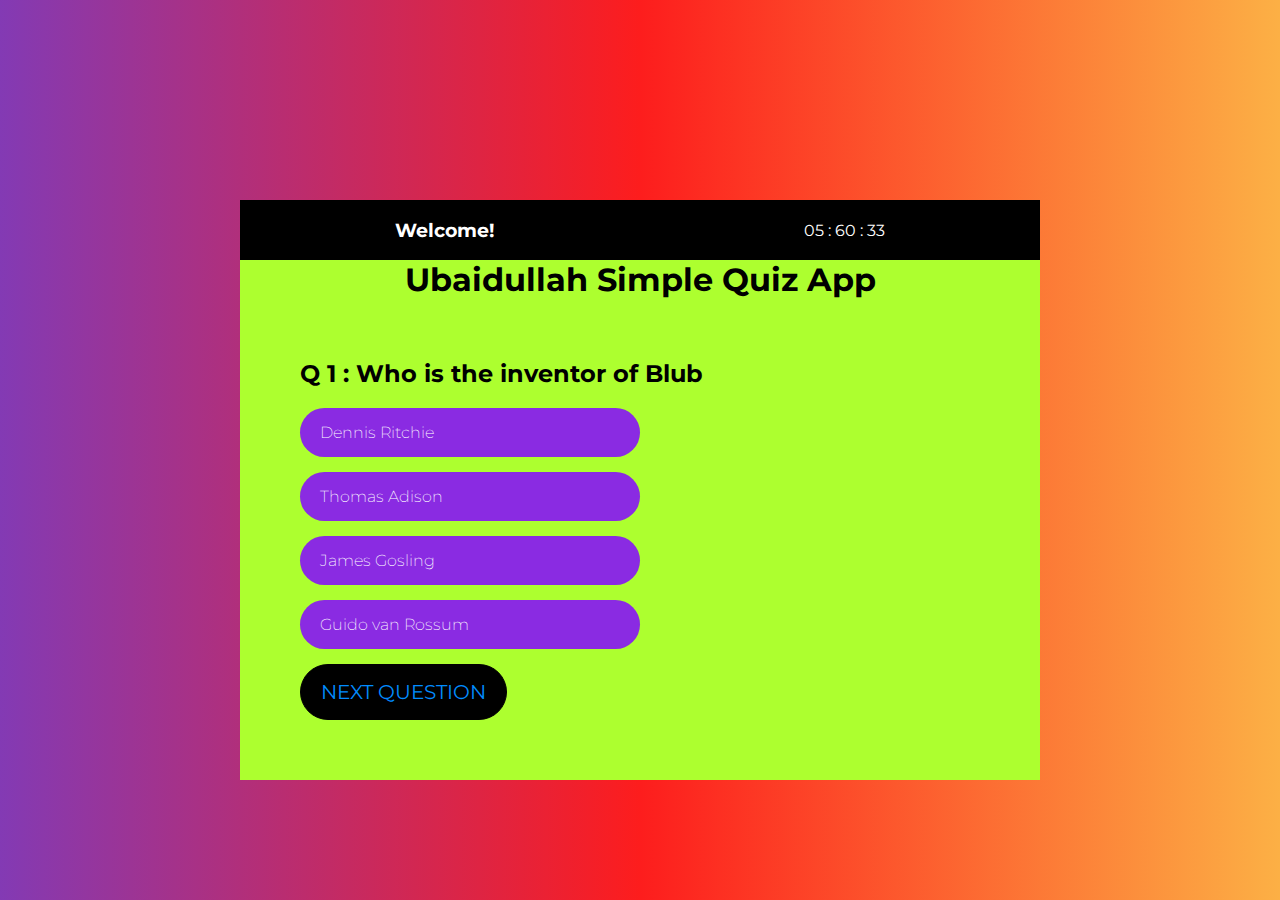
<file: index.html>
<!DOCTYPE html>
<html lang="en">
<head>
    <meta charset="UTF-8">
    <meta name="viewport" content="width=device-width, initial-scale=1.0">
    <title>Quiz App</title>
    <link rel="stylesheet" href="style.css">
    <link href="https://fonts.googleapis.com/css2?family=Montserrat&display=swap" rel="stylesheet">
</head>
<body>
    <div class="wrapper">
        
        <div class="quiz">
            
            <div class="quiz_header">
                <h3 class="namestyling">Welcome! <span id="userNameId" name="name"></span></h3>
                <span class="timer" id="counter" onclick="">00:00:00</span>
                

            </div>
            <h1 style="text-align: center;">Ubaidullah Simple Quiz App</h1>
            <div class="quiz_body">
               <div id="questions">
                <!-- <h1> what is your name</h1>
                <ul class="ul">
                    <li class="li">Ubaidullah</li>
                    <li class="li">Usama</li>
                    <li class="li">Fahad</li>
                    <li class="li">Zarrar</li>
                </ul> -->
               </div>
                <button class="nextques" onclick="next()">NEXT QUESTION</button>
                
            </div>
            
        </div>
    </div>
    
</body>
<script src="app2.js"></script>
<script src="app1.js"></script>
</html>
</file>
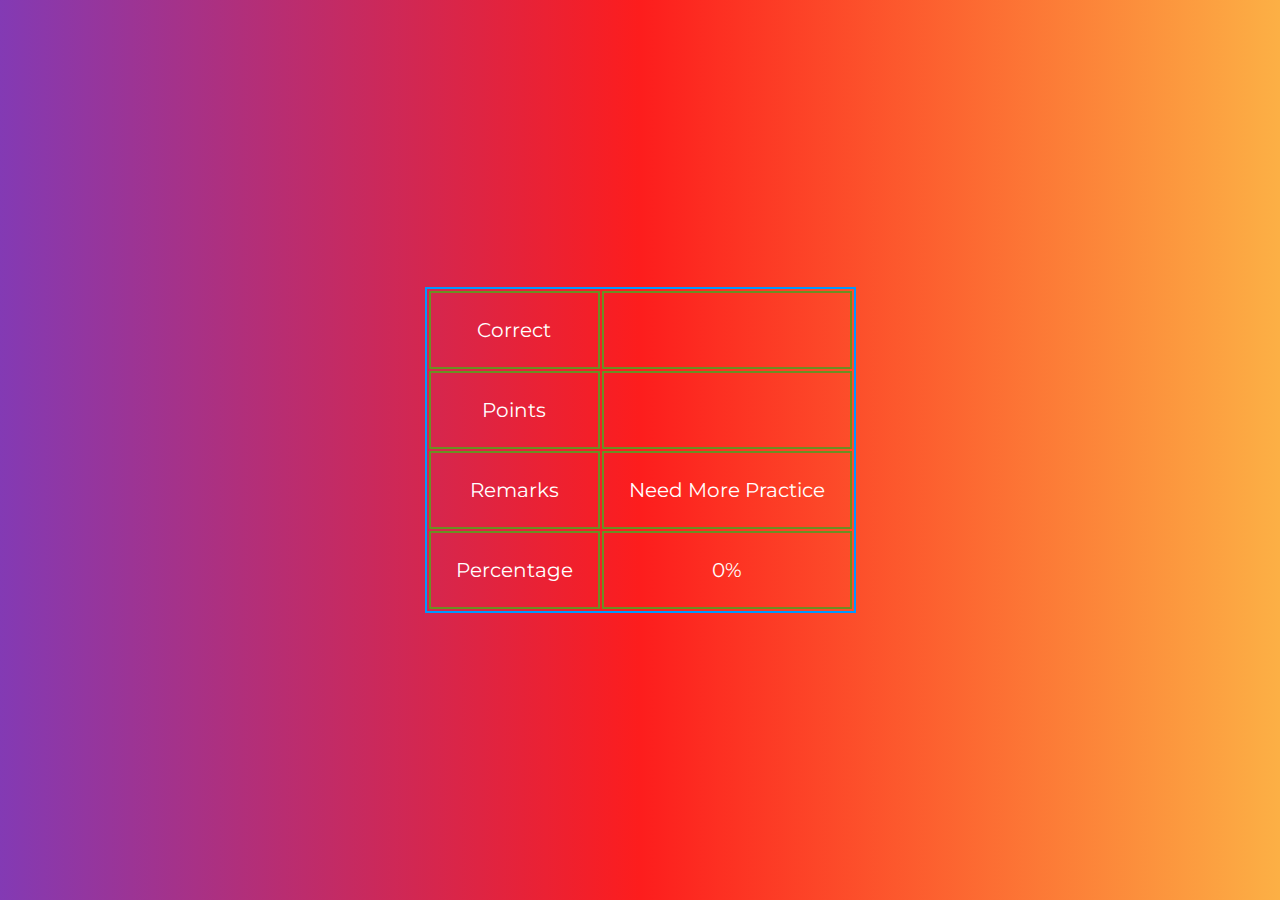
<file: end.html>
<!DOCTYPE html>
<html lang="en">

<head>
    <meta charset="UTF-8">
    <meta name="viewport" content="width=device-width, initial-scale=1.0">
    <title>Quiz App</title>
    <link rel="stylesheet" href="style.css">
    <link href="https://fonts.googleapis.com/css2?family=Montserrat&display=swap" rel="stylesheet">
    <link rel="stylesheet" href="https://cdnjs.cloudflare.com/ajax/libs/font-awesome/4.7.0/css/font-awesome.min.css">
</head>

<body>
    
    <div class="wrapper end">
       <div class="main">
         <table >
            <!-- <tr>
                <td>Player Name </td>
                <td id="player"></td>
            </tr> -->
            <tr>
                <td>Correct</td>
                <td id="correct"></td>
            </tr>
            <tr>
                <td>Points</td>
                <td id="Pt"></td>
            </tr>
           
            <tr>
                <td>Remarks</td>
                <td id="remarks"></td>
            </tr>
            <tr>
                <td>Percentage</td>
                <td id="per"></td>
            </tr>
        </table>
       </div>
    </div>
</body>
<script src="app1.js"></script>
<script src="app2.js"></script>


</html>
</file>
<file: style.css>
* {
    padding: 0;
    margin: 0;
    box-sizing: border-box;
    font-family: 'Montserrat', sans-serif;
}

/* wrapper */

.wrapper {
    display: flex;
    justify-content: center;
    align-items: center;
    width: 100vw;
    height: 100vh;
    background: linear-gradient(90deg, rgba(131,58,180,1) 0%, rgba(243,31,41,1) 46%, rgba(253,29,29,1) 50%, rgba(252,176,69,1) 100%);
}

/* welcome text */

.welcome {
    width: 400px;
}

/* form */

.form input, .form button {
    display: block;
    width: 100%;
}

.form input {
    margin-bottom: 15px;
    border: none;
    border-bottom: 2px solid orangered;
    background-color: transparent;
    text-align: center;
    outline: none;
    font-size: 50px;
}

.form button {
    padding: 20px 0;
    font-size: 20px;
    border-color: black;
    border-radius: 100px;
    background-color: black;
    color: #833ab4
    ;
    transition: .4s all;
}

.form button:focus {
    outline: none;
}

.form button:hover {
    transform: translateY(-10px);
    cursor: pointer;
}

/* ---------------------Quiz Section---------------- */

.quiz {
    width: 800px;
    height: 500px;
    background-color: greenyellow;
    display: grid;
    grid-template-rows: 60px auto;
}

.quiz_header {
    display: flex;
    justify-content: space-around;
    background-color: black;
    align-items: center;
}

.quiz_body {
    background-color: greenyellow;
    padding: 60px;
}

.namestyling, .timer {
    color: white;
}

.ul {
    margin-top: 20px;
}

.option {
    list-style-type: none;
    background-color: blueviolet;
    width: 50%;
    color: white;
    padding: 15px 20px;
    font-weight: 200;
    margin-bottom: 15px;
    border-radius: 100px;
}

.option:hover {
    cursor: pointer;
}

.nextques {
    background-color: black;
    color: rgb(0, 140, 255);
    font-size: 20px;
    padding: 15px 20px;
    border: 1px solid black;
    border-radius: 100px;
    transition: .4s all;
}

.nextques:hover {
    transform: translateY(-5px);
    cursor: pointer;
}

.nextques:focus {
    outline: none;
}

.active {
    background-color: white;
    color: black !important;
}

/* ---------end page */

table {
    border: 2px solid rgb(0, 153, 255);
}

table tr td {
    padding: 25px;
    text-align: center;
    color: white;
    font-size: 20px;
    border: 2px solid olivedrab ;
}

/* --------------MEDIA QUERY */

@media only screen and (max-width: 800px) {
    .quiz {
        width: 600px;
        height: 400px;
    }
}

@media only screen and (max-width: 600px) {
    .quiz {
        width: 550px;
        height: 300px;
    }
    .start {
        padding: 100px 25px;
    }
    .welcome {
        padding: 50px 20px;
    }
}

@media only screen and (max-width: 550px) {
    .start {
        padding: 100px 25px;
    }
    .welcome {
        padding: 50px 20px;
    }
    .quiz {
        width: 500px;
        height: 400px;
    }
    .option {
        width: 80%;
    }
}

@media only screen and (max-width: 450px) {
    .quiz {
        width: 350px;
        height: 300px;
    }
    .option {
        width: 100%;
    }
    .text {
        font-size: 20px;
    }
    .quiz_header {
        padding: 10px;
    }
    .wrapper {
        align-items: flex-start;
        margin: 0;
    }
    .end {
        padding: 15px;
    }
    table tr td {
        font-size: 25px;
        padding: 10px;
    }
    .start {
        padding: 180px 25px;
    }
    .welcome {
        padding: 50px 20px;
    }
    .form input{
        font-size: 30px;
    }
}

@media only screen and (max-width:380px) {
    .end {
        padding: 15px 5px;
    }
    table tr td {
        font-size: 15px;
        padding: 10px;
    }
}

@media only screen and (max-width:350px) {
    .quiz {
        width: 300px;
        height: 520;
    }
    .option {
        width: 110%;
    }
    .wrapper {
        height: 120vh;
        align-items: flex-start;
    }
    .tropy {
        font-size: 200px;
        margin-left: 5%;
    }
    .usname, .point {
        font-size: 20px;
    }
}

@media only screen and (max-width:320px) {
    .end {
        padding: 15px;
    }
    table tr td {
        font-size: 15px;
        padding: 5px;
    }
}
</file>
